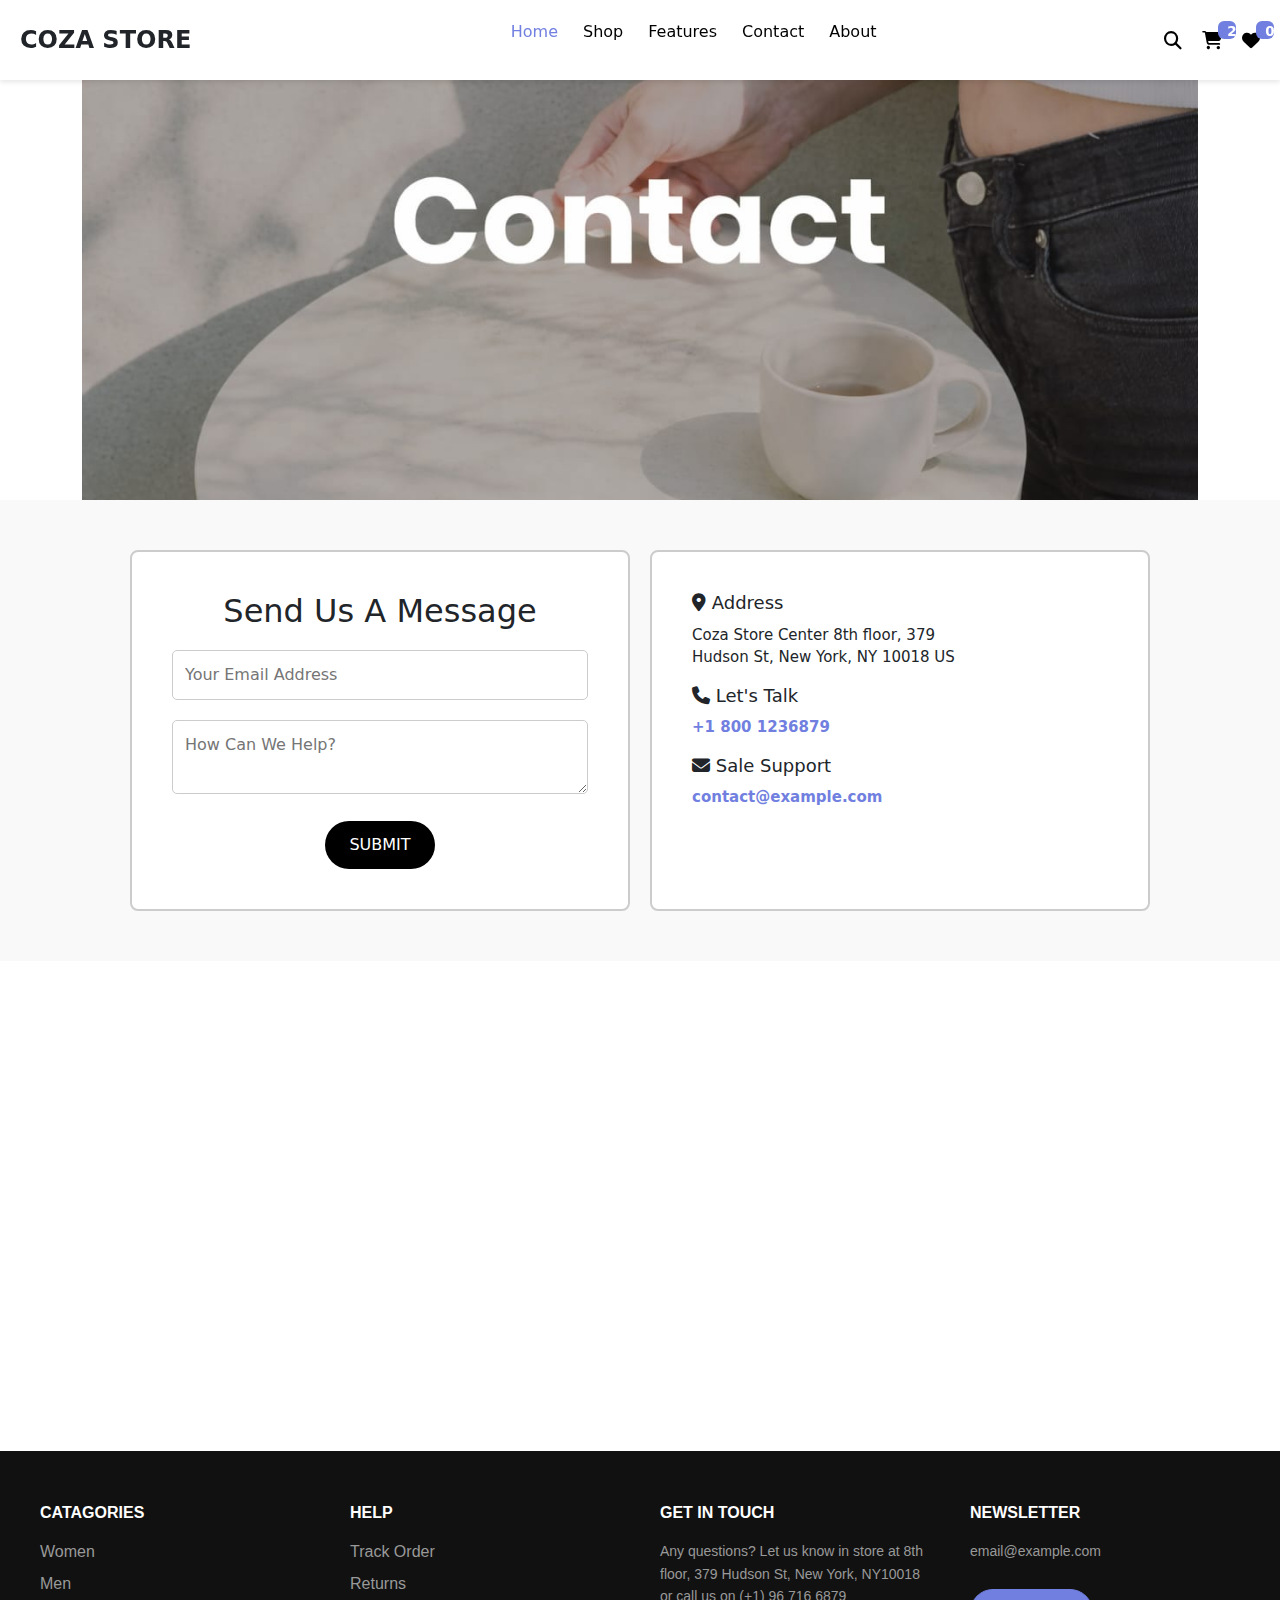
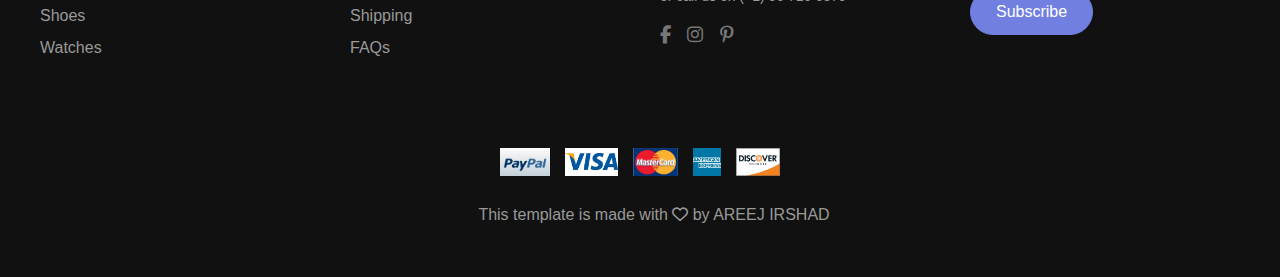
<file: contact.html>
<!DOCTYPE html>
<html lang="en">
<head>
  <meta charset="UTF-8">
  <meta name="viewport" content="width=device-width, initial-scale=1.0">
  <title>Document</title>
 <link rel="stylesheet" href="contact .css">
  <!-- FONT AWESOME LINK -->
    <link rel="stylesheet" href="https://cdnjs.cloudflare.com/ajax/libs/font-awesome/6.5.1/css/all.min.css">
    <!-- BOOTSTRAP -->
    <link href="https://cdn.jsdelivr.net/npm/bootstrap@5.0.2/dist/css/bootstrap.min.css" rel="stylesheet">

</head>
<body>
  <header>
        <!-- LOGO -->
        <div class="section1">
            <h1><b>COZA</b> STORE</h1>
        </div>
        <!-- NAV -->
        <div class="nav">
            <nav>
                <ul>
                    <li class="dropdown"><a href="index.html">Home</a></li>
                    </li>
                    <li><a href="shop.html">Shop</a></li>
                    <li><a href="feature.html">Features</a></li>
                    <li><a href="contact.html">Contact</a></li>
                    <li><a href="about.html">About</a></li>
                </ul>
            </nav>
        </div>
        <!-- ICON -->
        <div class="icon-container">
            <span class="icon search-btn"><i class="fa-solid fa-magnifying-glass"></i></span>
            <span class="icon"><i class="fa-solid fa-cart-shopping"></i><span class="badge">2</span></span>
            <span class="icon"><i class="fa-solid fa-heart"></i><span class="badge">0</span></span>
        </div>
        <!-- HAMBURGER ICON --> 
         <span class="hamburger"><i class="fa-solid fa-bars"></i></span>
  </header>
  <!-- BANNER -->
 <div class="container">
  <img src="./CONTACT PAGE IMAGES/1.jpeg" alt="Contact Banner">
 </div>

 <!-- CONTACT SECTION -->
<div class="contact-container">
  <!-- FORM -->
  <div class="contact-form">
    <h2>Send Us A Message</h2>
    <input type="email" placeholder="Your Email Address">
    <textarea placeholder="How Can We Help?"></textarea>
    <button>SUBMIT</button>
  </div>

  <!-- CONTACT INFO -->
  <div class="contact-info">
    <div class="info-box">
      <h3><i class="fas fa-map-marker-alt"></i> Address</h3>
      <p>Coza Store Center 8th floor, 379<br> Hudson St, New York, NY 10018 US</p>
    </div>
    <div class="info-box">
      <h3><i class="fas fa-phone"></i> Let's Talk</h3>
      <p class="link">+1 800 1236879</p>
    </div>
    <div class="info-box">
      <h3><i class="fas fa-envelope"></i> Sale Support</h3>
      <p class="link">contact@example.com</p>
    </div>
  </div>
</div>

<!-- MAP -->
<div class="map">
  <iframe src="https://www.google.com/maps/embed?pb=!1m18!1m12!1m3!1d2492.040765787936!2d-74.01204382322373!3d40.72861167338581!2m3!1f0!2f0!3f0!3m2!1i1024!2i768!4f13.1!3m3!1m2!1s0x89c259f2a6801add%3A0x6dbb58d3a74c8f60!2s379%20Hudson%20St%2C%20New%20York%2C%20NY%2010018%2C%20USA!5e1!3m2!1sen!2s!4v1766854513098!5m2!1sen!2s"
    width="600" height="450" style="border:0;" allowfullscreen="" loading="lazy"></iframe>
</div>

  <!-- FOOTER -->
    <footer class="footer">
        <div>
            <ul><b>CATAGORIES</b></ul>
            <li><a href="#">Women</a></li>
            <li><a href="#">Men</a></li>
            <li><a href="#">Shoes</a></li>
            <li><a href="#">Watches</a></li>
        </div>
        <div>
            <ul><b>HELP</b></ul>
            <li><a href="#">Track Order</a></li>
            <li><a href="#">Returns</a></li>
            <li><a href="#">Shipping</a></li>
            <li><a href="#">FAQs</a></li>
        </div>
        <div>
            <b>GET IN TOUCH</b>
            <P>Any questions? Let us know in store at 8th floor,
                379 Hudson St, New York, NY10018 or
                call us on (+1) 96 716 6879
            </P>
            <span>
                <i class="fa-brands fa-facebook-f"></i>
                <i class="fa-brands fa-instagram"></i>
                <i class="fa-brands fa-pinterest-p"></i>
            </span>
        </div>
        <div>
            <b>NEWSLETTER</b>
            <p>email@example.com</p>
            <button class="subs">Subscribe</button>
        </div>
        <!-- FOOTER BOTTOM -->
        <!-- PAYMENT ICONS SECTION -->
        <div class="footer-bottom">
            <div class="payment-icons">
                <img src="./assets/FOOTER IMAGES/1.jpeg" alt="">
                <img src="./assets/FOOTER IMAGES/2.jpeg" alt="">
                <img src="./assets/FOOTER IMAGES/3.jpeg" alt="">
                <img src="./assets/FOOTER IMAGES/4.jpeg" alt="">
                <img src="./assets/FOOTER IMAGES/5.jpeg" alt="">
            </div>
            <div class="footer-credit">
                This template is made with <i class="fa-regular fa-heart"></i> by AREEJ
                IRSHAD
            </div>
        </div>
    </footer>
 <!-- CDN BOOTSTRAP JS -->
    <script src="https://cdn.jsdelivr.net/npm/bootstrap@5.0.2/dist/js/bootstrap.bundle.min.js"></script>
 <!-- JS LINK -->
    <script src="./script.js"></script>
</body>
</html>
</file>
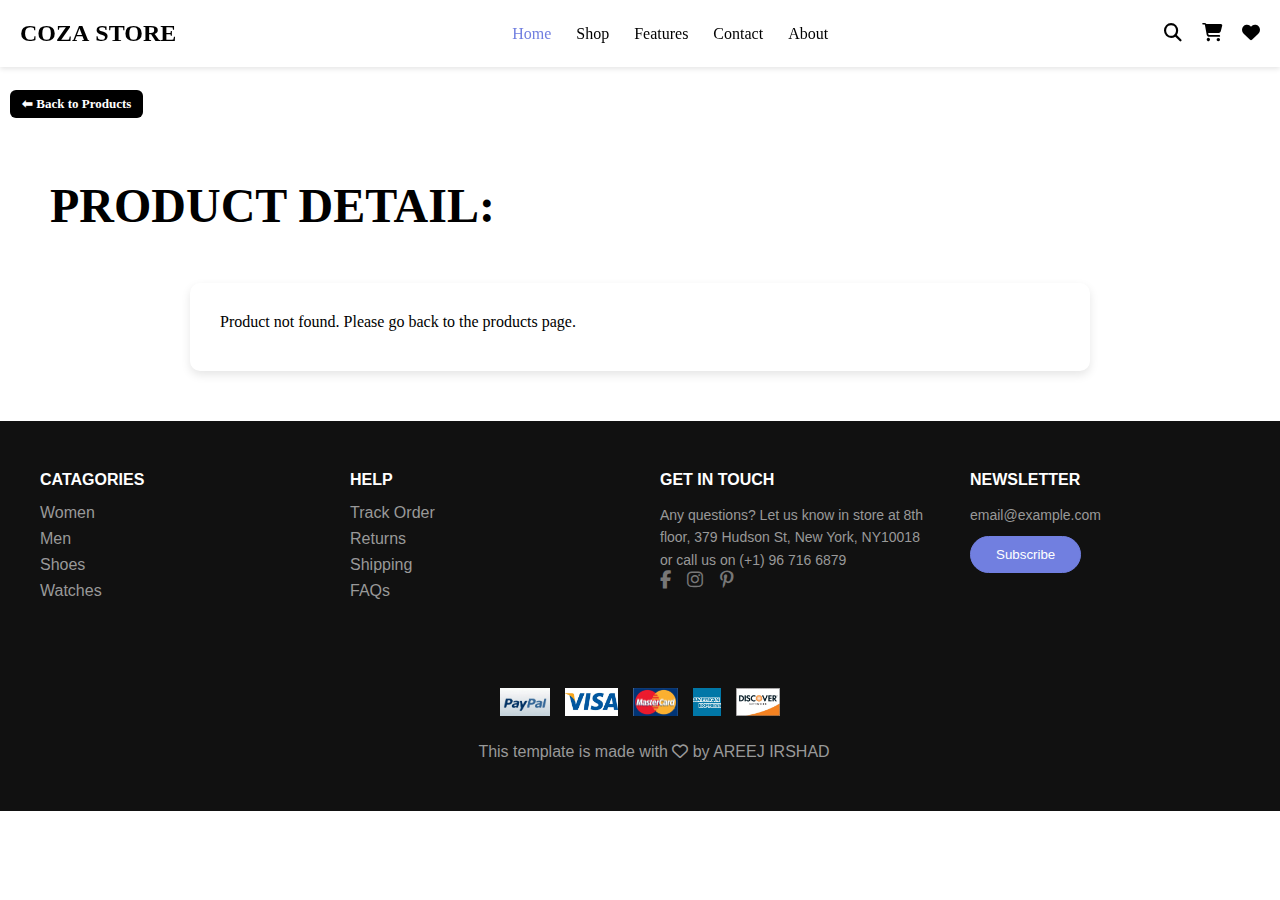
<file: product.html>
<!DOCTYPE html>
<html lang="en">
<head>
    <meta charset="UTF-8">
    <meta name="viewport" content="width=device-width, initial-scale=1.0">
    <title>Document</title>
    <!-- CSS -->
    <link rel="stylesheet" href="./style.css">
    <!-- FONT AWESOME-->
    <link rel="stylesheet" href="https://cdnjs.cloudflare.com/ajax/libs/font-awesome/6.5.1/css/all.min.css">
</head>

<body>
    <header>
        <!-- LOGO -->
        <div class="section1">
            <h1><b>COZA</b> STORE</h1>
        </div>
        <!-- NAV -->
        <div class="nav">
            <nav>
                <ul>
                    <li class="dropdown"><a href="index.html">Home</a></li>
                    <li><a href="shop.html">Shop</a></li>
                    <li><a href="feature.html">Features</a></li>
                    <li><a href="contact.html">Contact</a></li>
                    <li><a href="about.html">About</a></li>
                </ul>
            </nav>
        </div>
        <!-- ICON -->
        <div class="icon-container">
            <span class="icon search-btn"><i class="fa-solid fa-magnifying-glass"></i></span>
            <span class="icon"><i class="fa-solid fa-cart-shopping"></i></span>
            <span class="icon"><i class="fa-solid fa-heart"></i></span>
        </div>
        <!-- HAMBURGER ICON -->
        <span class="hamburger"><i class="fa-solid fa-bars"></i></span>
    </header>
    <!--BACK BUTTON -->
     <div class="back-container">
     <a href="index.html" class="back-btn">
       ⬅ Back to Products
     </a>
    </div>
      <div class ="heading"><h1>PRODUCT DETAIL:</h1></div> 
    <main id="productDetail" class="product-detail">
        <!-- Product details will load here -->
    </main>

    <!-- FOOTER -->
    <footer class="footer">
        <div>
            <ul><b>CATAGORIES</b></ul>
            <li><a href="#">Women</a></li>
            <li><a href="#">Men</a></li>
            <li><a href="#">Shoes</a></li>
            <li><a href="#">Watches</a></li>
        </div>
        <div>
            <ul><b>HELP</b></ul>
            <li><a href="#">Track Order</a></li>
            <li><a href="#">Returns</a></li>
            <li><a href="#">Shipping</a></li>
            <li><a href="#">FAQs</a></li>
        </div>
        <div>
            <b>GET IN TOUCH</b>
            <P>Any questions? Let us know in store at 8th floor,
                379 Hudson St, New York, NY10018 or
                call us on (+1) 96 716 6879
            </P>
            <span>
                <i class="fa-brands fa-facebook-f"></i>
                <i class="fa-brands fa-instagram"></i>
                <i class="fa-brands fa-pinterest-p"></i>
            </span>
        </div>
        <div>
            <b>NEWSLETTER</b>
            <p>email@example.com</p>
            <button class="subs">Subscribe</button>
        </div>
        <!-- FOOTER BOTTOM -->
        <!-- PAYMENT ICONS SECTION -->
        <div class="footer-bottom">
            <div class="payment-icons">
                <img src="./assets/FOOTER IMAGES/1.jpeg" alt="">
                <img src="./assets/FOOTER IMAGES/2.jpeg" alt="">
                <img src="./assets/FOOTER IMAGES/3.jpeg" alt="">
                <img src="./assets/FOOTER IMAGES/4.jpeg" alt="">
                <img src="./assets/FOOTER IMAGES/5.jpeg" alt="">
            </div>
            <div class="footer-credit">
                This template is made with <i class="fa-regular fa-heart"></i> by AREEJ
                IRSHAD
            </div>
        </div>
    </footer>
    <!-- SCRIPT.JS -->
    <script src="./product.js"></script>
</body>

</html>
</file>
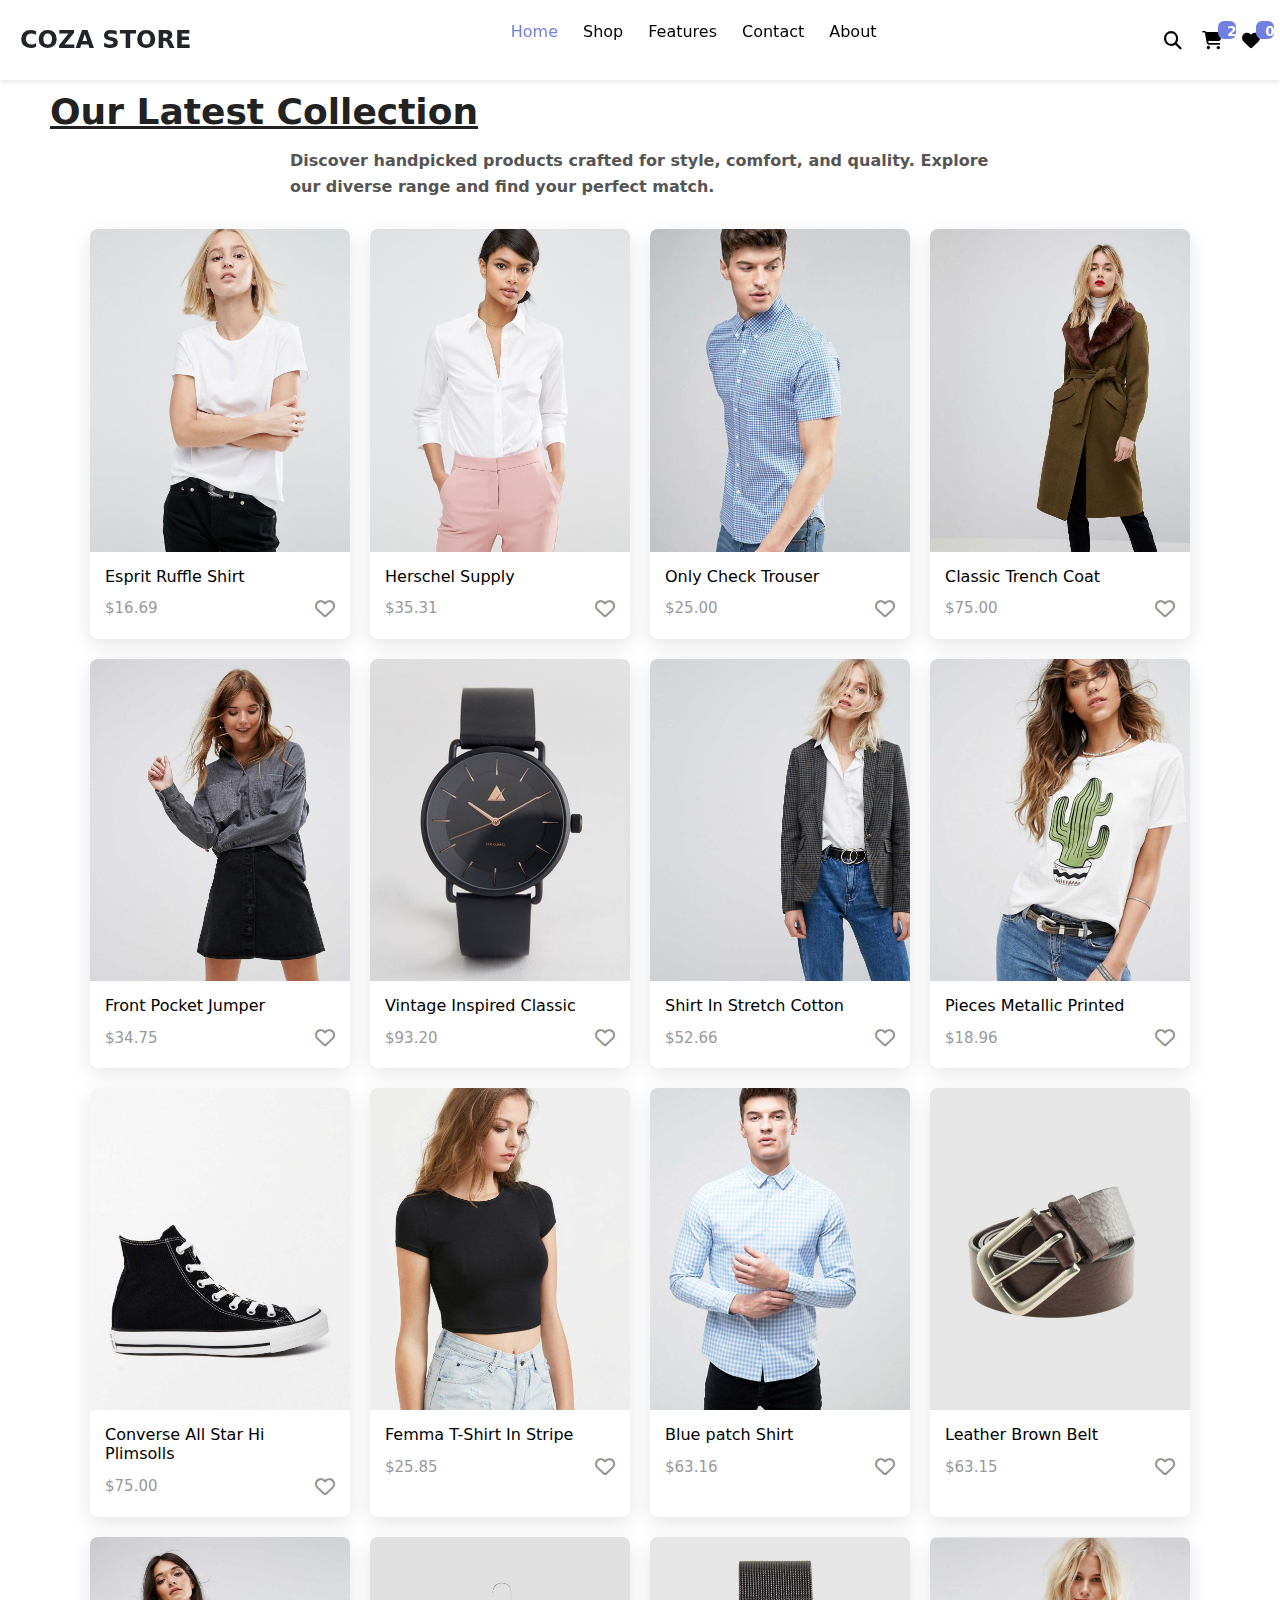
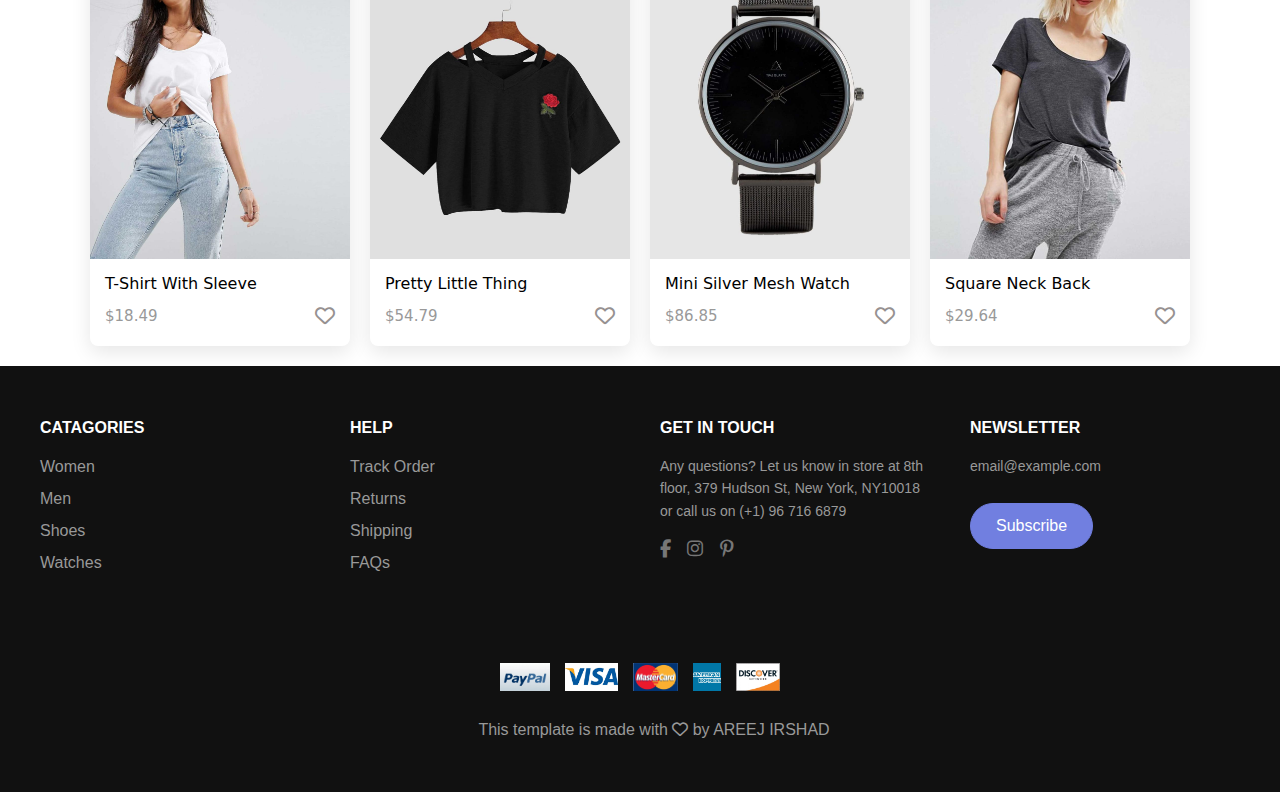
<file: shop.html>
<!DOCTYPE html>
<html lang="en">

<head>
    <meta charset="UTF-8">
    <meta name="viewport" content="width=device-width, initial-scale=1.0">
    <title>Document</title>
    <!-- CSS LINK -->
    <link rel="stylesheet" href="./shop.css">
    <!-- FONT AWESOME LINK -->
    <link rel="stylesheet" href="https://cdnjs.cloudflare.com/ajax/libs/font-awesome/6.5.1/css/all.min.css">
    <!-- BOOTSTRAP -->
    <link href="https://cdn.jsdelivr.net/npm/bootstrap@5.0.2/dist/css/bootstrap.min.css" rel="stylesheet">

</head>

<body>
    <header>
        <!-- LOGO -->
        <div class="section1">
            <h1><b>COZA</b> STORE</h1>
        </div>
        <!-- NAV -->
        <div class="nav">
            <nav>
                <ul>
                    <li class="dropdown"><a href="index.html">Home</a></li>
                    <li><a href="shop.html">Shop</a></li>
                    <li><a href="feature.html">Features</a></li>
                    <li><a href="contact.html">Contact</a></li>
                    <li><a href="about.html">About</a></li>
                </ul>
            </nav>
        </div>
        <!-- ICON -->
       <div class="icon-container">
            <span class="icon search-btn"><i class="fa-solid fa-magnifying-glass"></i></span>
            <span class="icon"><i class="fa-solid fa-cart-shopping"></i><span class="badge">2</span></span>
            <span class="icon"><i class="fa-solid fa-heart"></i><span class="badge">0</span></span>
        </div>
        <!-- HAMBURGER ICON -->
          <span class="hamburger"><i class="fa-solid fa-bars"></i></span>
    </header>
    <!-- PRODUCT OVERVIEW -->
    <div class="title">
     <h1 class="shop-title">Our Latest Collection</h1>
     <p class="shop-subtitle">
         Discover handpicked products crafted for style, comfort, and quality. Explore our diverse range and find your perfect match.
     </p>
    </div>
    <!--  PRODUCT CARDS -->
    <div class="product-container">
        <div class="product-card"> <!-- CARD 1 -->
            <div class="img-box"> <img src="./SHOP PAGE  IMAGES/SHOP PAGE IMAGES/4.jpeg" alt="Product">
                <div class="quick-view">Quick View</div>
            </div>
            <div class="content">
                <h3 class="product-name">Esprit Ruffle Shirt</h3>
                <div class="price-heart"> <span class="price">$16.69</span> <span class="heart"><i
                            class="fa-regular fa-heart"></i></span> </div>
            </div>
        </div>
        <div class="product-card"> <!-- CARD 2 -->
            <div class="img-box"> <img src="./SHOP PAGE  IMAGES/SHOP PAGE IMAGES/5.jpeg" alt="Product">
                <div class="quick-view">Quick View</div>
            </div>
            <div class="content">
                <h3 class="product-name">Herschel Supply</h3>
                <div class="price-heart"> <span class="price">$35.31</span> <span class="heart"><i
                            class="fa-regular fa-heart"></i></span> </div>
            </div>
        </div>
        <div class="product-card"> <!-- CARD 3 -->
            <div class="img-box"> <img src="./SHOP PAGE  IMAGES/SHOP PAGE IMAGES/6.jpeg" alt="Product">
                <div class="quick-view">Quick View</div>
            </div>
            <div class="content">
                <h3 class="product-name">Only Check Trouser</h3>
                <div class="price-heart"> <span class="price">$25.00</span> <span class="heart"><i
                            class="fa-regular fa-heart"></i></span> </div>
            </div>
        </div>
        <div class="product-card"> <!-- CARD 4 -->
            <div class="img-box"> <img src="./SHOP PAGE  IMAGES/SHOP PAGE IMAGES/7.jpeg" alt="Product">
                <div class="quick-view">Quick View</div>
            </div>
            <div class="content">
                <h3 class="product-name">Classic Trench Coat</h3>
                <div class="price-heart"> <span class="price">$75.00</span> <span class="heart"><i
                            class="fa-regular fa-heart"></i></span> </div>
            </div>
        </div>
        <div class="product-card"> <!-- CARD 5-->
            <div class="img-box"> <img src="./SHOP PAGE  IMAGES/SHOP PAGE IMAGES/8.jpeg" alt="Product">
                <div class="quick-view">Quick View</div>
            </div>
            <div class="content">
                <h3 class="product-name">Front Pocket Jumper</h3>
                <div class="price-heart"> <span class="price">$34.75</span> <span class="heart"><i
                            class="fa-regular fa-heart"></i></span> </div>
            </div>
        </div>
        <div class="product-card"> <!-- CARD 6 -->
            <div class="img-box"> <img src="./SHOP PAGE  IMAGES/SHOP PAGE IMAGES/9.jpeg" alt="Product">
                <div class="quick-view">Quick View</div>
            </div>
            <div class="content">
                <h3 class="product-name">Vintage Inspired Classic</h3>
                <div class="price-heart"> <span class="price">$93.20</span> <span class="heart"><i
                            class="fa-regular fa-heart"></i></span> </div>
            </div>
        </div>
        <div class="product-card"> <!-- CARD 7 -->
            <div class="img-box"> <img src="./SHOP PAGE  IMAGES/SHOP PAGE IMAGES/10.jpeg" alt="Product">
                <div class="quick-view">Quick View</div>
            </div>
            <div class="content">
                <h3 class="product-name">Shirt In Stretch Cotton</h3>
                <div class="price-heart"> <span class="price">$52.66</span> <span class="heart"><i
                            class="fa-regular fa-heart"></i></span> </div>
            </div>
        </div>
        <div class="product-card"> <!-- CARD 8 -->
            <div class="img-box"> <img src="./SHOP PAGE  IMAGES/SHOP PAGE IMAGES/11.jpeg" alt="Product">
                <div class="quick-view">Quick View</div>
            </div>
            <div class="content">
                <h3 class="product-name">Pieces Metallic Printed</h3>
                <div class="price-heart"> <span class="price">$18.96</span> <span class="heart"><i
                            class="fa-regular fa-heart"></i></span> </div>
            </div>
        </div>
        <div class="product-card"> <!-- CARD 9 -->
            <div class="img-box"> <img src="./SHOP PAGE  IMAGES/SHOP PAGE IMAGES/12.jpeg" alt="Product">
                <div class="quick-view">Quick View</div>
            </div>
            <div class="content">
                <h3 class="product-name">Converse All Star Hi Plimsolls</h3>
                <div class="price-heart"> <span class="price">$75.00</span> <span class="heart"><i
                            class="fa-regular fa-heart"></i></span> </div>
            </div>
        </div>
        <div class="product-card"> <!-- CARD 10 -->
            <div class="img-box"> <img src="./SHOP PAGE  IMAGES/SHOP PAGE IMAGES/13.jpeg" alt="Product">
                <div class="quick-view">Quick View</div>
            </div>
            <div class="content">
                <h3 class="product-name">Femma T-Shirt In Stripe</h3>
                <div class="price-heart"> <span class="price">$25.85</span> <span class="heart"><i
                            class="fa-regular fa-heart"></i></span> </div>
            </div>
        </div>
        <div class="product-card"> <!-- CARD 11 -->
            <div class="img-box"> <img src="./SHOP PAGE  IMAGES/SHOP PAGE IMAGES/14.jpeg" alt="Product">
                <div class="quick-view">Quick View</div>
            </div>
            <div class="content">
                <h3 class="product-name">Blue patch Shirt</h3>
                <div class="price-heart"> <span class="price">$63.16</span> <span class="heart"><i
                            class="fa-regular fa-heart"></i></span> </div>
            </div>
        </div>
        <div class="product-card"> <!-- CARD 12 -->
            <div class="img-box"> <img src="./SHOP PAGE  IMAGES/SHOP PAGE IMAGES/15.jpeg" alt="Product">
                <div class="quick-view">Quick View</div>
            </div>
            <div class="content">
                <h3 class="product-name">Leather Brown Belt</h3>
                <div class="price-heart"> <span class="price">$63.15</span> <span class="heart"><i
                            class="fa-regular fa-heart"></i></span> </div>
            </div>
        </div>
        <div class="product-card"> <!-- CARD 13 -->
            <div class="img-box"> <img src="./SHOP PAGE  IMAGES/SHOP PAGE IMAGES/16.jpeg" alt="Product">
                <div class="quick-view">Quick View</div>
            </div>
            <div class="content">
                <h3 class="product-name">T-Shirt With Sleeve</h3>
                <div class="price-heart"> <span class="price">$18.49</span> <span class="heart"><i
                            class="fa-regular fa-heart"></i></span> </div>
            </div>
        </div>
        <div class="product-card"> <!-- CARD 14 -->
            <div class="img-box"> <img src="./SHOP PAGE  IMAGES/SHOP PAGE IMAGES/17.jpeg" alt="Product">
                <div class="quick-view">Quick View</div>
            </div>
            <div class="content">
                <h3 class="product-name">Pretty Little Thing</h3>
                <div class="price-heart"> <span class="price">$54.79</span> <span class="heart"><i
                            class="fa-regular fa-heart"></i></span> </div>
            </div>
        </div>
        <div class="product-card"> <!-- CARD 15-->
            <div class="img-box"> <img src="./SHOP PAGE  IMAGES/SHOP PAGE IMAGES/18.jpeg" alt="Product">
                <div class="quick-view">Quick View</div>
            </div>
            <div class="content">
                <h3 class="product-name">Mini Silver Mesh Watch</h3>
                <div class="price-heart"> <span class="price">$86.85</span> <span class="heart"><i
                            class="fa-regular fa-heart"></i></span> </div>
            </div>
        </div>
        <div class="product-card"> <!-- CARD 16 -->
            <div class="img-box"> <img src="./SHOP PAGE  IMAGES/SHOP PAGE IMAGES/19.jpeg" alt="Product">
                <div class="quick-view">Quick View</div>
            </div>
            <div class="content">
                <h3 class="product-name">Square Neck Back</h3>
                <div class="price-heart"> <span class="price">$29.64</span> <span class="heart"><i
                            class="fa-regular fa-heart"></i></span> </div>
            </div>
        </div> <!-- FOOTER -->
    <footer class="footer">
        <div>
            <ul><b>CATAGORIES</b></ul>
            <li><a href="#">Women</a></li>
            <li><a href="#">Men</a></li>
            <li><a href="#">Shoes</a></li>
            <li><a href="#">Watches</a></li>
        </div>
        <div>
            <ul><b>HELP</b></ul>
            <li><a href="#">Track Order</a></li>
            <li><a href="#">Returns</a></li>
            <li><a href="#">Shipping</a></li>
            <li><a href="#">FAQs</a></li>
        </div>
        <div>
            <b>GET IN TOUCH</b>
            <P>Any questions? Let us know in store at 8th floor,
                379 Hudson St, New York, NY10018 or
                call us on (+1) 96 716 6879
            </P>
            <span>
                <i class="fa-brands fa-facebook-f"></i>
                <i class="fa-brands fa-instagram"></i>
                <i class="fa-brands fa-pinterest-p"></i>
            </span>
        </div>
        <div>
            <b>NEWSLETTER</b>
            <p>email@example.com</p>
            <button class="subs">Subscribe</button>
        </div>
        <!-- FOOTER BOTTOM -->
        <!-- PAYMENT ICONS SECTION -->
        <div class="footer-bottom">
            <div class="payment-icons">
                <img src="./assets/FOOTER IMAGES/1.jpeg" alt="">
                <img src="./assets/FOOTER IMAGES/2.jpeg" alt="">
                <img src="./assets/FOOTER IMAGES/3.jpeg" alt="">
                <img src="./assets/FOOTER IMAGES/4.jpeg" alt="">
                <img src="./assets/FOOTER IMAGES/5.jpeg" alt="">
            </div>
            <div class="footer-credit">
                This template is made with <i class="fa-regular fa-heart"></i> by AREEJ
                IRSHAD
            </div>
        </div>
    </footer>

    <!-- CDN BOOTSTRAP JS -->
    <script src="https://cdn.jsdelivr.net/npm/bootstrap@5.0.2/dist/js/bootstrap.bundle.min.js"></script>
    <!-- JS LINK -->
    <script src="./script.js"></script>
</body>

</html>
</file>
<file: contact .css>
* {
  margin: 0;
  padding: 0;
  box-sizing: border-box;
}

body {
  background-color: white;
}

/* HEADER */
header {
  position: fixed;
  top:0;
  left: 0;
  width: 100%;
  display: flex;
  justify-content: space-between;
  align-items: center;
  padding: 20px 20px;
  background-color: #fff;
  box-shadow: 0 2px 5px rgba(0, 0, 0, 0.1);
  z-index: 1000;
}

/* Logo styling */
.section1 {
  flex: 0 0 auto;
} 

.section1 h1 {
  font-size: 24px;
  font-weight: bold;
  margin: 0;
}

.nav {
  flex: 1;
  display: flex;
  justify-content: center;
  align-items: center;
}

.nav ul {
  list-style: none;
  display: flex;
  gap: 25px;
}

.nav ul li a {
  text-decoration: none;
  color: black;
  font-weight: 500;
  transition: color 0.3s ease;
}

/* Default blue for Home */
.nav ul li:first-child a {
  color: #717fe0;
}

/* Hover effect */
.nav ul li:not(:first-child) a:hover {
  color: #717fe0;
}

.icon-container {
  display: flex;
  gap: 20px;
  align-items: center;
}

.icon {
  position: relative;   
  font-size: 24px;
  color: black;
  cursor: pointer;
  transition: color 0.3s ease;
}

.icon:hover {
  color: #717fe0;
}

.icon {
  position: relative;
  font-size: 18px;
  color: black;
}
/* HAMBURGER ICON */
.hamburger {
  display: none;
  font-size: 24px;
  cursor: pointer;
  margin-left: 15px;
}

/* RESPONSIVE */
@media (max-width: 992px) {
  .nav ul {
    display: none;
    flex-direction: column;
    background: #fff;
    position: absolute;
    top: 70px;
    right: 0;
    width: 200px;
    border: 1px solid #ddd;
    padding: 15px;
  }

  .nav ul.show {
    display: flex;
  }

  .hamburger {
    display: block;
  }
}
.badge {
  position: absolute;
  top: -6px;
  right: -14px;
  width: 12px;
  height: 18px;
  background-color: #717fe0;
  color: white;
  font-size: 13px;
  border-radius: 50%;
  font-weight: 600;
  line-height: 1; 
  display: flex;
  align-items: center;     
  justify-content: center;
  text-align: center; 
} 

/* BANNER */
.container img {
  width: 100%;        
  height: 500px;      
  object-fit: cover;  
  margin: 0; 
  padding: 0;        
  display: block;    
}


/* CONTACT */
.contact-container {
  display: flex;
  flex-wrap: wrap;
  justify-content: center;
  padding: 40px;
  background-color: #f9f9f9;
}

.contact-form, .contact-info {
  flex: 1;
  min-width: 360px;
  max-width: 500px;
  padding: 40px;
  margin: 10px;
  background-color: #fff;
  border: 2px solid #ccc;
  border-radius: 8px;
}

.contact-form h2 {
  text-align: center;
  margin-bottom: 20px;
}

.contact-form input, .contact-form textarea {
  width: 100%;
  padding: 12px;
  margin-bottom: 20px;
  border: 1px solid #ccc;
  border-radius: 5px;
}

.contact-form input:focus, .contact-form textarea:focus {
  outline: none;
  border-color: black;
  box-shadow: 0 0 5px rgba(1, 2, 8, 0.5);
}

.contact-form button {
  display: block;
  margin: 0 auto;
  padding: 12px 24px;
  border-radius: 59px;
  background-color: black;
  color: white;
  border: none;
  cursor: pointer;
  transition: 0.3s;
}

.contact-form button:hover {
  background-color: #717fe0;
  color: black;
}

.contact-info h3 {
  margin-bottom: 10px;
  font-size: 18px;
}

.contact-info p {
  font-size: 15px;
}

.contact-info .link {
  color: #717fe0;
  font-weight: bold;
  cursor: pointer;
}

.contact-info .link:hover {
  text-decoration: underline;
}

/* MAP */
.map iframe {
  width: 100%;
  height: 450px;
  border: none;
  display: block;
  margin-bottom: 40px;
}
/* FOOTER */
.footer {
  box-sizing: border-box;
  width: 100%;
  background-color: #111;
  padding: 50px 40px;
  margin: 0;
  color: #999;
  display: grid;
  grid-template-columns: repeat(4, minmax(200px, 1fr));
  gap: 40px;
  font-family: Arial, sans-serif;
}

/* HEADINGS */
.footer b {
  color: #fff;
  display: block;
  margin-bottom: 15px;
  font-size: 16px;
}

/* LIST STYLE REMOVE */
.footer ul,
.footer li {
  list-style: none;
  padding: 0;
  margin: 0;
}

/* LINKS */
.footer a {
  color: #999;
  text-decoration: none;
  display: block;
  margin-bottom: 8px;
  transition: 0.3s;
}

.footer a:hover {
  color: #717fe0;
}

/* PARAGRAPH */
.footer p {
  color: #999;
  font-size: 14px;
  line-height: 1.6;
}

/* ICONS */
.footer span i {
  color: #777;
  margin-right: 12px;
  font-size: 18px;
  cursor: pointer;
}

.footer span i:hover {
  color: #717fe0;
}

/* SUBSCRIBE BUTTON */
.subs {
  margin-top: 10px;
  background-color: #717fe0;
  color: #fff;
  border: 1px solid #717fe0;
  padding: 10px 25px;
  border-radius: 50px;
  cursor: pointer;
  transition: 0.3s ease;
  justify-content: space-between;
}

.subs:hover {
  background-color: #fff !important;
  color: #717fe0 !important;
}

/* FOOTER BOTTOM IMAGE */
.footer-bottom {
  width: 100%;
  grid-column: 1/-1;
  display: flex;
  flex-direction: column;
  align-items: center;
  justify-items: center;
  text-align: center;
  margin-top: 40px;
  margin-left: 0;
}

/* Payment cards */
.payment-icons {
  display: flex;
  justify-content: center;
  align-items: center;
  gap: 15px;
  margin-bottom: 12px;

}

.payment-icons img {
  height: 28px;
  width: auto;
}

.footer-credit {
  color: #999;
  font-size: 16px;
  margin-top: 15px;
  margin-left: 28px;
  white-space: normal;
}

.footer>i {
  color: #777;
}

/* RESPONSIVE MEDIA QUERIES */
/* Tablets */
@media (max-width: 992px) {
  .nav ul {
    display: none;
    flex-direction: column;
    background: #fff;
    position: absolute;
    top: 70px;
    right: 0;
    width: 200px;
    border: 1px solid #ddd;
    padding: 15px;
  }

  .nav ul.show {
    display: flex;
  }

  .hamburger {
    display: flex;
  }
}
@media (max-width: 900px) {
  .footer {
    grid-template-columns: repeat(2, minmax(200px, 1fr));
    padding: 40px 30px;
    gap: 30px;
  }

  .footer-bottom {
    margin-left: 0;
    margin-top: 30px;
  }
}

@media (max-width: 600px) {
  .footer {
    grid-template-columns: 1fr;
    padding: 30px 20px;
    gap: 20px;
  }

  .footer-bottom {
    margin-left: 0;
    margin-top: 20px;
  }

  .footer-credit {
    font-size: 14px;
    white-space: normal;
    margin-bottom: 10px;
  }

  .payment-icons {
    flex-wrap: wrap;
    gap: 8px;
  }

  .payment-icons img {
    height: 24px;
  }
}
</file>
<file: style.css>
* {
  margin: 0;
  padding: 0;
  box-sizing: border-box;
}

body {
  background-color: white;
}

/* HEADER */
header {
  position: fixed;
  top: 0;
  left: 0;
  width: 100%;
  display: flex;
  justify-content: space-between;
  align-items: center;
  padding: 20px 20px;
  background-color: #fff;
  box-shadow: 0 2px 5px rgba(0, 0, 0, 0.1);
  z-index: 1000;
}

/* Logo styling */
.section1 {
  flex: 0 0 auto;
}

.section1 h1 {
  font-size: 24px;
  font-weight: bold;
  margin: 0;
}

.nav {
  flex: 1;
  display: flex;
  justify-content: center;
  align-items: center;
}

.nav ul {
  list-style: none;
  display: flex;
  gap: 25px;
}

.nav ul li a {
  text-decoration: none;
  color: black;
  font-weight: 500;
  transition: color 0.3s ease;
}

/* Default blue for Home */
.nav ul li:first-child a {
  color: #717fe0;
}

/* Hover effect */
.nav ul li:not(:first-child) a:hover {
  color: #717fe0;
}

.icon-container {
  display: flex;
  gap: 20px;
  align-items: center;
}

.icon {
  position: relative;
  font-size: 24px;
  color: black;
  cursor: pointer;
  transition: color 0.3s ease;
}

.icon:hover {
  color: #717fe0;
}

.icon {
  position: relative;
  font-size: 18px;
  color: black;
}

/* HAMBURGER ICON */
.hamburger {
  display: none;
  font-size: 24px;
  cursor: pointer;
  margin-left: 15px;
}

/* RESPONSIVE */
@media (max-width: 992px) {
  .nav ul {
    display: none;
    flex-direction: column;
    background: #fff;
    position: absolute;
    top: 70px;
    right: 0;
    width: 200px;
    border: 1px solid #ddd;
    padding: 15px;
  }

  .nav ul.show {
    display: flex;
  }

  .hamburger {
    display: block;
  }
}

.badge {
  position: absolute;
  top: -6px;
  right: -14px;
  width: 12px;
  height: 18px;
  background-color: #717fe0;
  color: white;
  font-size: 13px;
  border-radius: 50%;
  font-weight: 600;
  line-height: 1;
  display: flex;
  align-items: center;
  justify-content: center;
  text-align: center;
} 



/* SLIDER */
/* Carousel container */
#carouselExampleControls {
  width: 100%;
  max-width: 1350px;
  margin: none;
}

/* Carousel images */
#carouselExampleControls .carousel-inner img {
  width: 100%;
  height: 500px;
  object-fit: cover;
  border-radius: 8px;
}

/* Navigation buttons */
.carousel-control-prev-icon,
.carousel-control-next-icon {
  background-color: rgba(0, 0, 0, 0.5);
  border-radius: 50%;
}

/* CARDS */
.products {
  display: flex;
  justify-content: space-around;
  align-items: center;
  gap: 10px;
  flex-wrap: nowrap;
  padding: 40px 10px;
}

.card {
  position: relative;
  flex: 1 1 30%;
  max-width: 300px;
  text-align: center;
  justify-content: space-around;
  padding: 15px;
  border: 1px solid #eee;
  border-radius: 6px;
  box-shadow: 0 2px 8px rgba(0, 0, 0, 0.05);
  overflow: hidden;
}

/* Image */
.card img {
  width: 100%;
  height: auto;
  object-fit: cover;
  border-radius: 4px;
  margin: 10px 0;
}

/* Overlay */
.card::after {
  content: "";
  position: absolute;
  inset: 0;
  background: #717fe0;
  opacity: 0;
  transition: opacity 0.3s ease;
  z-index: 1;
}

/* SHOW overlay ONLY on hover */
.card:hover::after {
  opacity: 0.8;
}

/* Text */
.card b,
.card p {
  position: absolute;
  left: 30px;
  color: black;
  z-index: 2;
  transition: color 0.3s ease;
}

.card b {
  top: 70px;
  font-weight: 70px;
}

.card p {
  top: 100px;
}

/* Text hover color */
.card:hover b,
.card:hover p {
  color: white;
}

/* Button */
.shop-btn {
  position: absolute;
  bottom: 24px;
  left: 12px;
  background: none;
  border: none;
  color: white;
  text-decoration: underline;
  z-index: 2;
  cursor: pointer;
}

/* PRODUCT VIEW */
.overview-title {
  padding-left: 50px;
  margin-top: 20px;
  font-size: 38px;
}

.filter-bar {
  display: flex;
  justify-content: space-between;
  align-items: center;
  flex-wrap: wrap;
  gap: 10px;
  margin-bottom: 20px;
  padding: 20px 40px;
}

.filters button {
  background: none;
  border: none;
  font-size: 16px;
  font-weight: 600;
  color: black;
  margin-right: 12px;
  cursor: pointer;
}

.filters button:hover {
  color: white;
  background-color: #717fe0;
  text-decoration: underline;

}

.filters button,
.action-buttons button {
  margin-right: 10px;
  padding: 8px;
  font-size: 16px;
  cursor: pointer;
}

.filters {
  display: flex;
  flex-wrap: wrap;
}

.action-buttons {
  display: flex;
  flex-wrap: wrap;
}


/* DYNAMIC PRODUCT GRID */
.product-grid {
  display: grid;
  grid-template-columns: repeat(auto-fit, minmax(220px, 1fr));
  gap: 20px;
  padding: 20px 50px;
}

.product-card {
  background-color: #fff;
  padding: 15px;
  border-radius: 10px;
  text-align: center;
  box-shadow: 0 3px 6px rgba(0, 0, 0, 0.1);
  transition: transform 0.3s;
  box-shadow: 0.3s;
}

.product-card:hover {
  transform: translateY(-5px);
  box-shadow: 0 8px 15px rgba(0, 0, 0, 0.2);
}

.product-card img {
  width: 100%;
  height: 180px;
  object-fit: contain;
  margin-bottom: 10px;
}

.product-card h3 {
  font-size: 16px;
  margin: 10px 0;
}

.product-card p {
  font-weight: bold;
  font-size: 20px;
  color: black;
}

.product-card button {
  margin-top: 10px;
  padding: 8px 15px;
  border: none;
  background-color: black;
  color: #fff;
  border-radius: 5px;
  cursor: pointer;
}

.product-card button:hover {
  background-color: #717fe0;
}

.add-to-cart {
  margin-top: 10px;
  padding: 8px 15px;
  border: none;
  background-color: black;
  color: #fff;
  border-radius: 5px;
  cursor: pointer;
}

.heading {
  padding-left: 50px;
  padding-top: 40px;
  font-size: 24px;
}

.add-to-cart:hover {
  background-color: #717fe0;
}

/* PRODUCT DETAIL PAGE  */
.product-detail {
  max-width: 900px;
  margin: 50px auto;
  background-color: #fff;
  padding: 30px;
  border-radius: 10px;
  display: flex;
  gap: 40px;
  flex-wrap: wrap;
  box-shadow: 0 4px 10px rgba(0, 0, 0, 0.1);
}

.product-detail img {
  width: 400px;
  height: 400px;
  object-fit: contain;
  border-radius: 10px;
}

.product-detail h2 {
  font-size: 24px;
  margin-bottom: 15px;
}

.product-detail p {
  font-size: 16px;
  margin-bottom: 10px;
}

.product-detail p b {
  color: black;
}

.load-more-container {
  display: flex;
  justify-content: center;
  margin: 30px 0;
}

.load-more-btn {
  padding: 12px 35px;
  background-color: black;
  color: white;
  text-decoration: none;
  align-items: center;
  border-radius: 30px;
  font-size: 14px;
  font-weight: 500;
  transition: all 0.3s ease;
}

.load-more-btn:hover {
  background-color: #717fe0;
  color: #fff;
}

/* Buttons styling */
.action-buttons {
  display: inline-block;
  gap: 15px;
}

.action-buttons button {
  background-color: white;
  border: 1px solid grey;
  border-radius: 4px;
  padding: 8px 16px;
  font-size: 14px;
  cursor: pointer;
  align-items: center;
  gap: 8px;
  transition: all 0.3s ease;
}

/* On click (active state) */
.action-buttons button:hover {
  background-color: #717fe0;
  color: white;
  border-color: #717fe0;
}

.back-container {
  margin-top: 70px;
  padding: 20px 10px;
}

.back-btn {
  display: inline-block;
  background: black;
  color: white;
  padding: 6px 12px;
  border-radius: 6px;
  text-decoration: none;
  font-weight: 600;
  font-size: 13px;

}

.back-btn:hover {
  background: #717fe0;
}

/* FOOTER */
.footer {
  box-sizing: border-box;
  width: 100%;
  background-color: #111;
  padding: 50px 40px;
  margin: 0;
  color: #999;
  display: grid;
  grid-template-columns: repeat(4, minmax(200px, 1fr));
  gap: 40px;
  font-family: Arial, sans-serif;
}

/* HEADINGS */
.footer b {
  color: #fff;
  display: block;
  margin-bottom: 15px;
  font-size: 16px;
}

/* LIST STYLE REMOVE */
.footer ul,
.footer li {
  list-style: none;
  padding: 0;
  margin: 0;
}

/* LINKS */
.footer a {
  color: #999;
  text-decoration: none;
  display: block;
  margin-bottom: 8px;
  transition: 0.3s;
}

.footer a:hover {
  color: #717fe0;
}

/* PARAGRAPH */
.footer p {
  color: #999;
  font-size: 14px;
  line-height: 1.6;
}

/* ICONS */
.footer span i {
  color: #777;
  margin-right: 12px;
  font-size: 18px;
  cursor: pointer;
}

.footer span i:hover {
  color: #717fe0;
}

/* SUBSCRIBE BUTTON */
.subs {
  margin-top: 10px;
  background-color: #717fe0;
  color: #fff;
  border: 1px solid #717fe0;
  padding: 10px 25px;
  border-radius: 50px;
  cursor: pointer;
  transition: 0.3s ease;
  justify-content: space-between;
}

.subs:hover {
  background-color: #fff !important;
  color: #717fe0 !important;
}

/* FOOTER BOTTOM IMAGE */
.footer-bottom {
  width: 100%;
  grid-column: 1/-1;
  display: flex;
  flex-direction: column;
  align-items: center;
  justify-items: center;
  text-align: center;
  margin-top: 40px;
  margin-left: 0;
}

/* Payment cards */
.payment-icons {
  display: flex;
  justify-content: center;
  align-items: center;
  gap: 15px;
  margin-bottom: 12px;

}

.payment-icons img {
  height: 28px;
  width: auto;
}

.footer-credit {
  color: #999;
  font-size: 16px;
  margin-top: 15px;
  margin-left: 28px;
  white-space: normal;
}

.footer>i {
  color: #777;
}

/* RESPONSIVE MEDIA QUERIES */
/* Tablets */
@media (max-width: 992px) {
  .nav ul {
    display: none;
    flex-direction: column;
    background:white;
    position: absolute;
    top: 70px;
    right: 0;
    width: 200px;
    border: 1px solid #ddd;
    padding: 15px;
  }

  .nav ul.show {
    display: flex;
  }

  .hamburger {
    display: flex;
  }
}

@media (max-width: 900px) {
  .footer {
    grid-template-columns: repeat(2, minmax(200px, 1fr));
    padding: 40px 30px;
    gap: 30px;
  }

  .footer-bottom {
    margin-left: 0;
    margin-top: 30px;
  }
}

@media (max-width: 600px) {
  .products {
    flex-direction: column;
    align-items: center;
  }

  .card {
    width: 100%;
    max-width: 90%;
  }

.footer {
  grid-template-columns: 1fr;
  padding: 30px 20px;
  gap: 20px;
}

.footer-bottom {
  margin-left: 0;
  margin-top: 20px;
}

.footer-credit {
  font-size: 14px;
  white-space: normal;
  margin-bottom: 10px;
}

.payment-icons {
  flex-wrap: wrap;
  gap: 8px;
}

.payment-icons img {
  height: 24px;
}
}
</file>
<file: shop.css>
* {
    margin: 0;
    padding: 0;
    box-sizing: border-box;
}

body {
    background-color: white;
}

/* HEADER */
header {
    position: fixed;
    top: 0;
    left: 0;
    width: 100%;
    display: flex;
    justify-content: space-between;
    align-items: center;
    padding: 20px 20px;
    background-color: #fff;
    box-shadow: 0 2px 5px rgba(0, 0, 0, 0.1);
    z-index: 1000;
}

/* Logo styling */
.section1 {
    flex: 0 0 auto;
}

.section1 h1 {
    font-size: 24px;
    font-weight: bold;
    margin: 0;
}

.nav {
    flex: 1;
    display: flex;
    justify-content: center;
    align-items: center;
}

.nav ul {
    list-style: none;
    display: flex;
    gap: 25px;
}

.nav ul li a {
    text-decoration: none;
    color: black;
    font-weight: 500;
    transition: color 0.3s ease;
}

/* Default blue for Home */
.nav ul li:first-child a {
    color: #717fe0;
}

/* Hover effect */
.nav ul li:not(:first-child) a:hover {
    color: #717fe0;
}

.icon-container {
    display: flex;
    gap: 20px;
    align-items: center;
}

.icon {
    position: relative;
    font-size: 24px;
    color: black;
    cursor: pointer;
    transition: color 0.3s ease;
}

.icon:hover {
    color: #717fe0;
}

.icon {
    position: relative;
    font-size: 18px;
    color: black;
}

/* HAMBURGER ICON */
.hamburger {
  display: none;
  font-size: 24px;
  cursor: pointer;
  margin-left: 15px;
}

/* RESPONSIVE */
@media (max-width: 992px) {
  .nav ul {
    display: none;
    flex-direction: column;
    background: #fff;
    position: absolute;
    top: 70px;
    right: 0;
    width: 200px;
    border: 1px solid #ddd;
    padding: 15px;
  }

  .nav ul.show {
    display: flex;
  }

  .hamburger {
    display: block;
  }
}

.badge {
  position: absolute;
  top: -6px;
  right: -14px;
  width: 12px;
  height: 18px;
  background-color: #717fe0;
  color: white;
  font-size: 13px;
  border-radius: 50%;
  font-weight: 600;
  line-height: 1; 
  display: flex;
  align-items: center;     
  justify-content: center;
  text-align: center; 
} 

/* TITLE AND SUBTITLE */
.title{
    padding: 0px 0 ;
}
.shop-title {
  font-size: 36px;
  font-weight: bold;
  color: #222;
  margin-bottom: 15px;
  margin-left: 50px;
  padding: 90px 0 0 0;
  text-decoration: underline;
}

.shop-subtitle {
  font-size: 16px;
  color: #555;
  max-width: 700px;
  margin: 0px auto 0px auto;
  line-height: 1.6;
  font-weight: bold;
}

/* PRODUCT VIEW */
.product-container {
    display: flex;
    flex-wrap: wrap;
    justify-content: center;
    gap: 20px;
    padding: 30px 0 0 0;
}

/* Product card */
.product-card {
    width: 260px;
    background: #fff;
    border-radius: 8px;
    overflow: hidden;
    box-shadow: 0 6px 20px rgba(0, 0, 0, 0.1);
    transition: transform 0.3s ease;
}

.product-card:hover {
    transform: translateY(-5px);
}

/* Image box */
.img-box {
    position: relative;
    overflow: hidden;
}

.img-box img {
    width: 100%;
    display: block;
    transition: transform 0.4s ease;
}

/* Zoom effect */
.img-box:hover img {
    transform: scale(1.1);
}

/* Quick View button */
.quick-view {
    position: absolute;
    left: 50%;
    bottom: -50px;
    transform: translateX(-50%);
    background: rgba(0, 0, 0, 0.8);
    color: white;
    padding: 8px 16px;
    border-radius: 20px;
    font-size: 14px;
    transition: 0.4s;
    cursor: pointer;
}

.img-box:hover .quick-view {
    bottom: 20px;
    background: white;
    color: black;
}

/* Content */
.content {
    padding: 15px;
}

.product-name {
    font-size: 16px;
    color: black;
    margin-bottom: 8px;
}

.price-heart {
    display: flex;
    justify-content: space-between;
    align-items: center;
}

.price {
    font-size: 15px;
    color: #999
}

.heart {
    font-size: 20px;
    color: rgb(150, 145, 145);
    cursor: pointer;
    transition: 0.3s;
}

.heart:hover {
    color: #4c8ae7;
}

/* FOOTER */
.footer {
  box-sizing: border-box;
  width: 100%;
  background-color: #111;
  padding: 50px 40px;
  margin: 0;
  color: #999;
  display: grid;
  grid-template-columns: repeat(4, minmax(200px, 1fr));
  gap: 40px;
  font-family: Arial, sans-serif;
}

/* HEADINGS */
.footer b {
  color: #fff;
  display: block;
  margin-bottom: 15px;
  font-size: 16px;
}

/* LIST STYLE REMOVE */
.footer ul,
.footer li {
  list-style: none;
  padding: 0;
  margin: 0;
}

/* LINKS */
.footer a {
  color: #999;
  text-decoration: none;
  display: block;
  margin-bottom: 8px;
  transition: 0.3s;
}

.footer a:hover {
  color: #717fe0;
}

/* PARAGRAPH */
.footer p {
  color: #999;
  font-size: 14px;
  line-height: 1.6;
}

/* ICONS */
.footer span i {
  color: #777;
  margin-right: 12px;
  font-size: 18px;
  cursor: pointer;
}

.footer span i:hover {
  color: #717fe0;
}

/* SUBSCRIBE BUTTON */
.subs {
  margin-top: 10px;
  background-color: #717fe0;
  color: #fff;
  border: 1px solid #717fe0;
  padding: 10px 25px;
  border-radius: 50px;
  cursor: pointer;
  transition: 0.3s ease;
  justify-content: space-between;
}

.subs:hover {
  background-color: #fff !important;
  color: #717fe0 !important;
}

/* FOOTER BOTTOM IMAGE */
.footer-bottom {
  width: 100%;
  grid-column: 1/-1;
  display: flex;
  flex-direction: column;
  align-items: center;
  justify-items: center;
  text-align: center;
  margin-top: 40px;
  margin-left: 0;
}

/* Payment cards */
.payment-icons {
  display: flex;
  justify-content: center;
  align-items: center;
  gap: 15px;
  margin-bottom: 12px;

}

.payment-icons img {
  height: 28px;
  width: auto;
}

.footer-credit {
  color: #999;
  font-size: 16px;
  margin-top: 15px;
  margin-left: 28px;
  white-space: normal;
}

.footer>i {
  color: #777;
}

/* RESPONSIVE MEDIA QUERIES */
/* Tablets */
@media (max-width: 992px) {
  .nav ul {
    display: none;
    flex-direction: column;
    background: #fff;
    position: absolute;
    top: 70px;
    right: 0;
    width: 200px;
    border: 1px solid #ddd;
    padding: 15px;
  }

  .nav ul.show {
    display: flex;
  }

  .hamburger {
    display: flex;
  }
}
@media (max-width: 900px) {
  .footer {
    grid-template-columns: repeat(2, minmax(200px, 1fr));
    padding: 40px 30px;
    gap: 30px;
  }

  .footer-bottom {
    margin-left: 0;
    margin-top: 30px;
  }
}

@media (max-width: 600px) {
  .footer {
    grid-template-columns: 1fr;
    padding: 30px 20px;
    gap: 20px;
  }

  .footer-bottom {
    margin-left: 0;
    margin-top: 20px;
  }

  .footer-credit {
    font-size: 14px;
    white-space: normal;
    margin-bottom: 10px;
  }

  .payment-icons {
    flex-wrap: wrap;
    gap: 8px;
  }

  .payment-icons img {
    height: 24px;
  }
}
</file>
